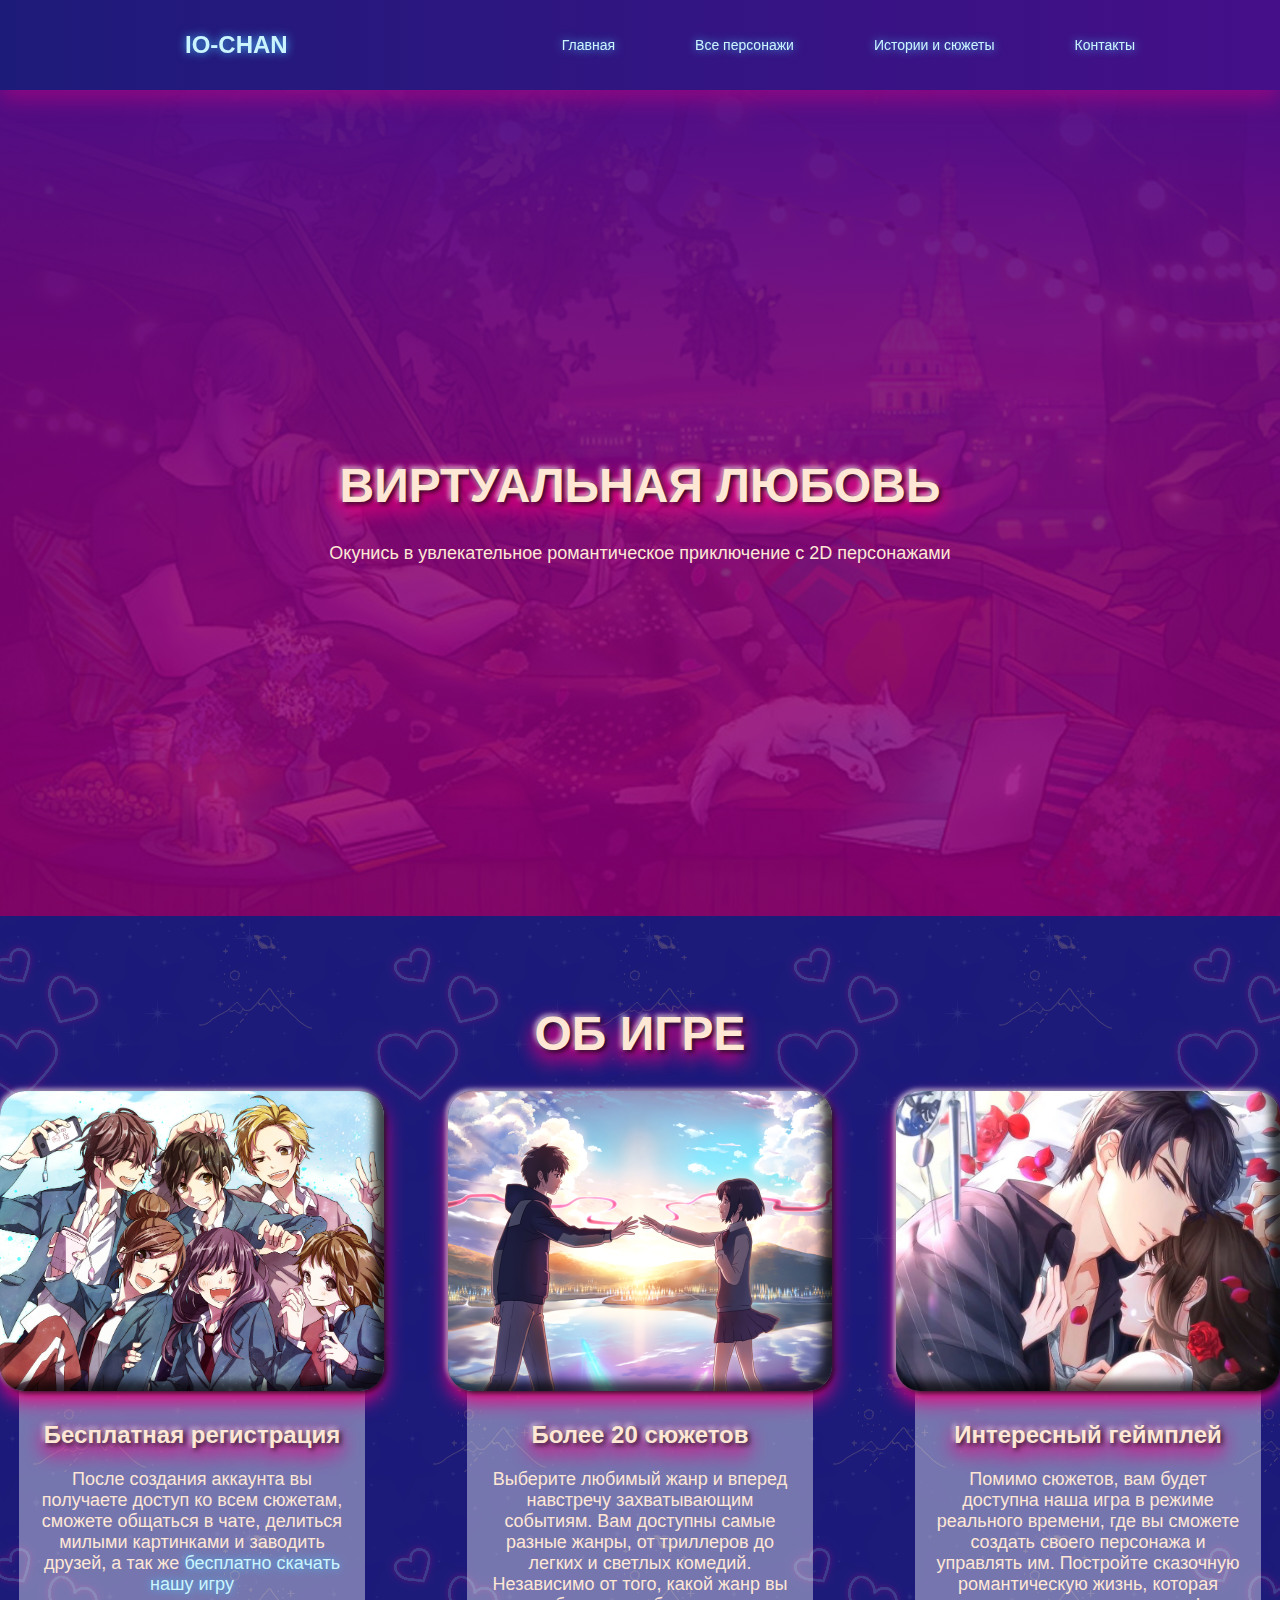
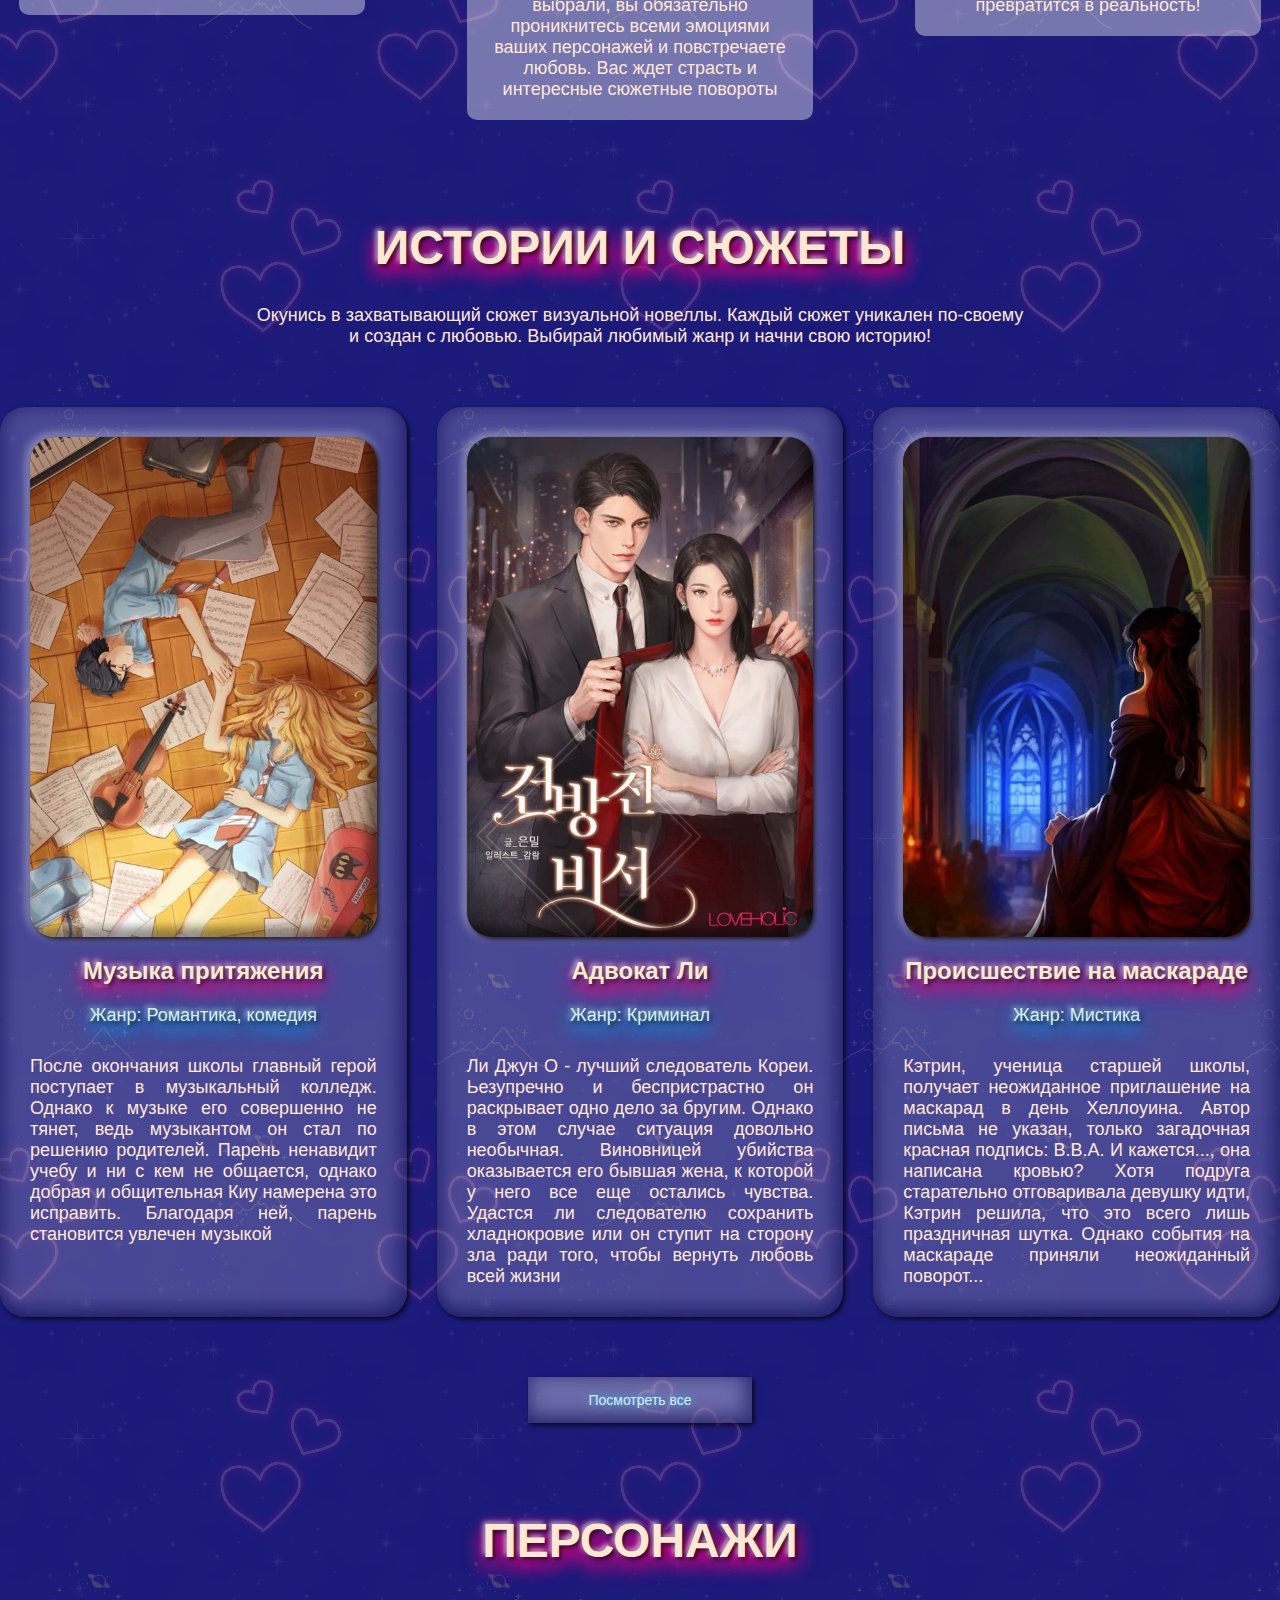
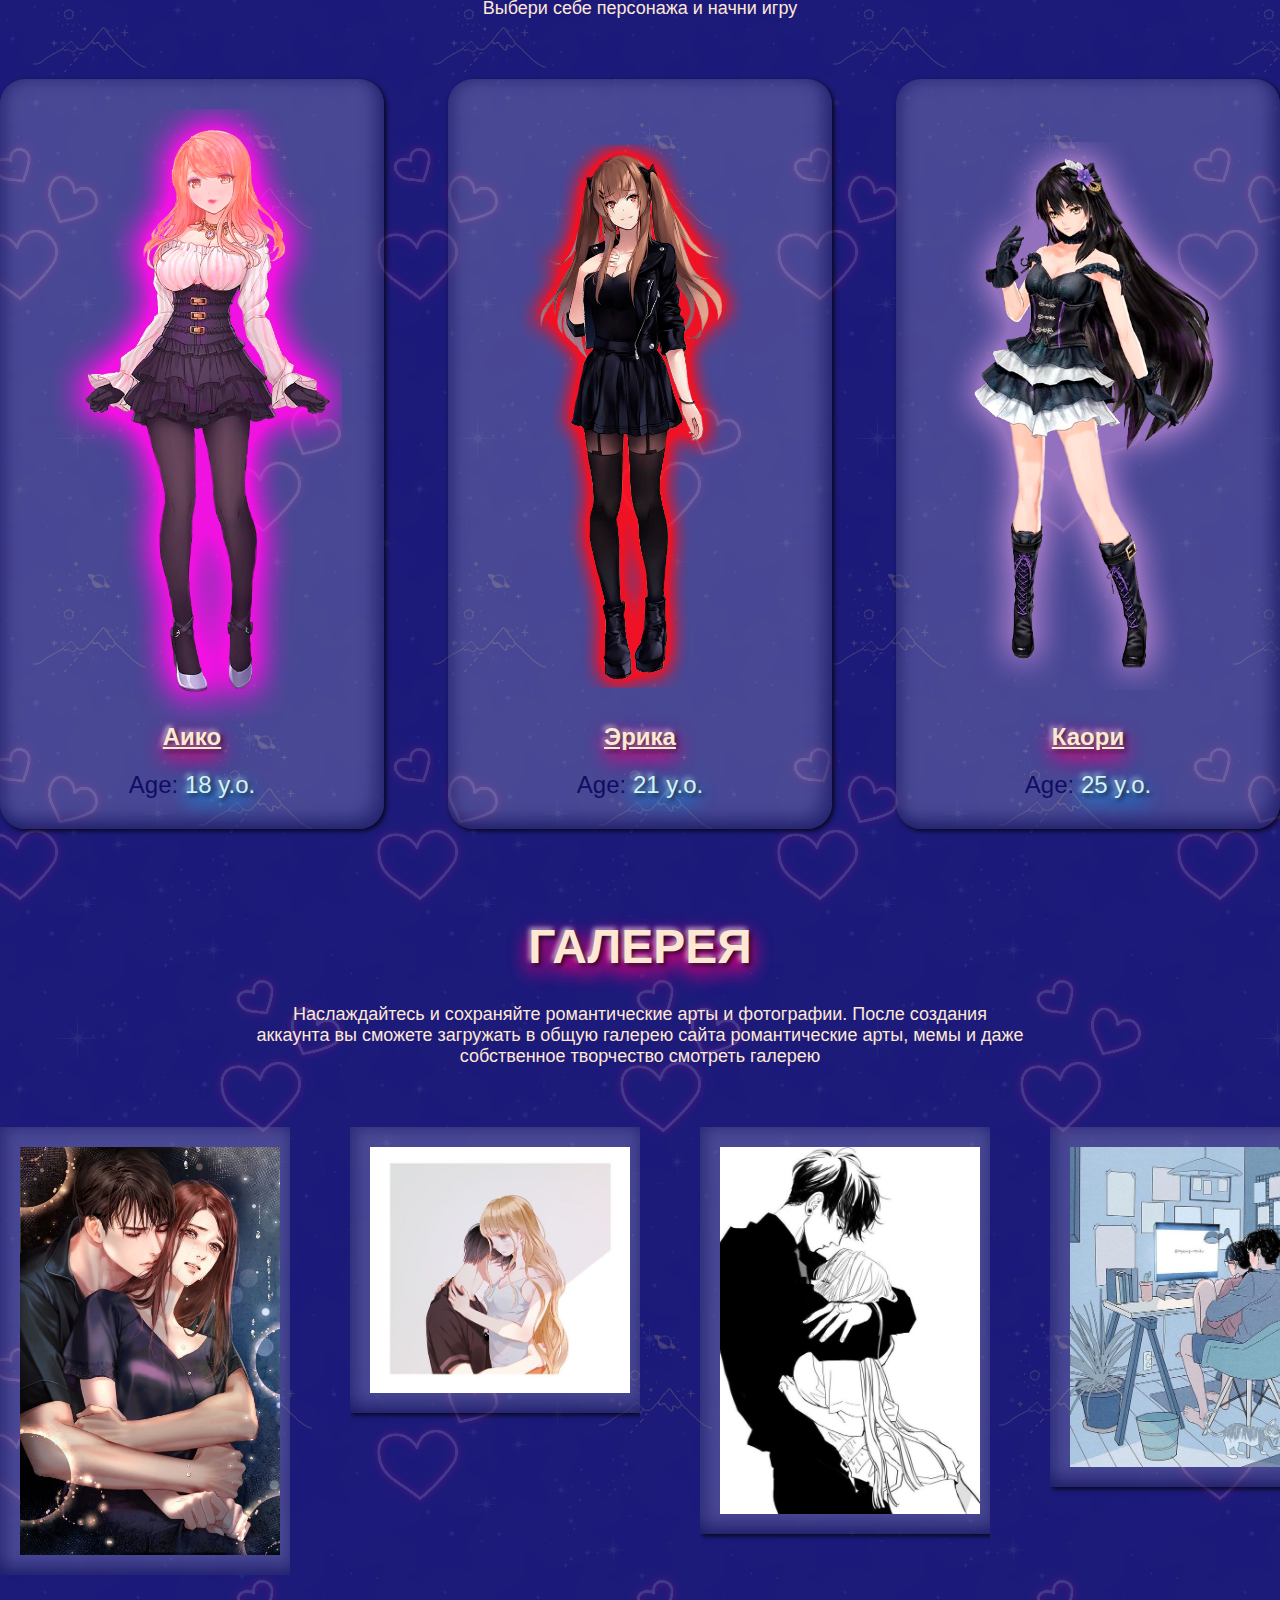
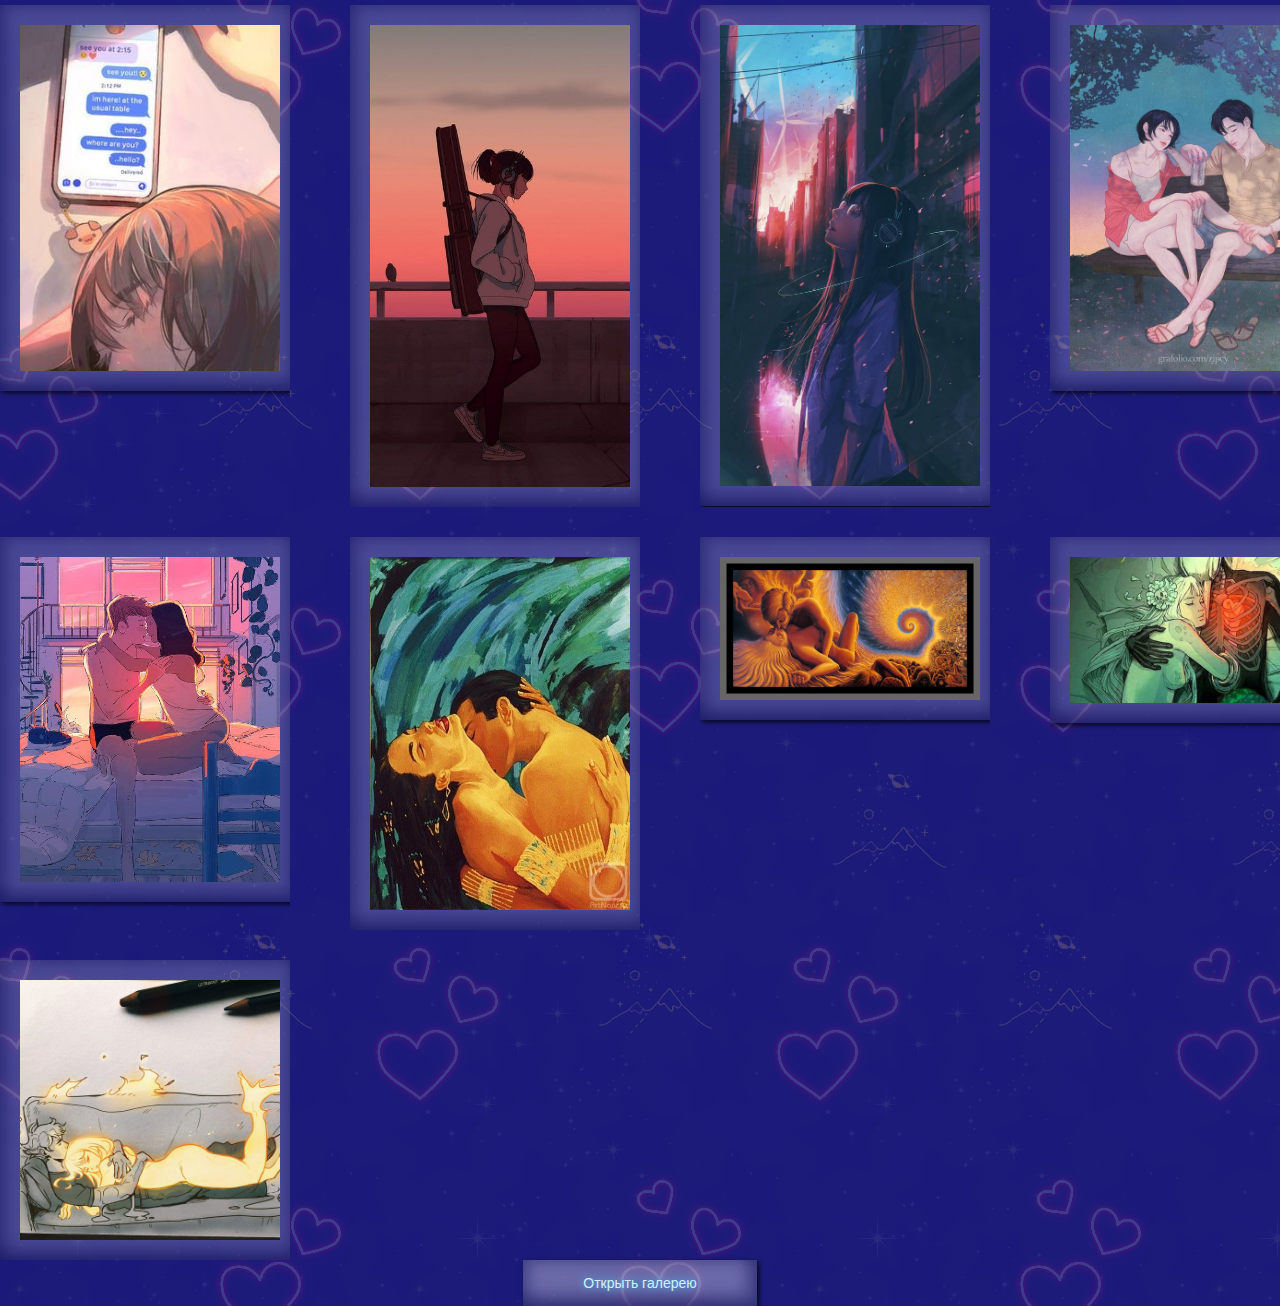
<file: index.html>
<!DOCTYPE html>
<html lang="ru" prefix="og: http://ogp.me/ns#">
<head>
	<meta charset="UTF-8">
	<meta name="viewport" content="width=device-width, initial-scale=1.0">
	<<meta property="og:title" content="Курсы Hexlet" />
    <meta property="og:description" content="Курсы по программированию и веб-разработке. Видео, практика и реальные проекты." />
    <meta property="og:image" content="https://something.io/cover.jpeg" />
	<link rel="stylesheet" href="style.css">
	<link rel="stylesheet" href="https://stackpath.bootstrapcdn.com/font-awesome/4.7.0/css/font-awesome.min.css"> <!--Подключение иконок с сайта Font-Awersome-->
	<title>IO-CHAN Ideal Love Story</title>
</head>
<body>
	<header>
		<div class="header">
		<div class="header-content">

<div class="logo">
<div class="logo-image"></div>
</div>
<div class="logo-text">IO-CHAN</div>
		<nav class="nav-bar">
			<a href="" class = "nav-link">Главная</a>
			<a href="" class = "nav-link">Все персонажи</a>
			<a href="" class = "nav-link">Истории и сюжеты</a>
			<a href="" class = "nav-link">Контакты</a>
		</nav>
		</div>
	</div>
	</header>

	<main>
		<!--Баннер-->
		<div id="slider">
			<div class="slide showing"><h1>Виртуальная любовь</h1><p>Окунись в увлекательное романтическое приключение с 2D персонажами</p></div>
			<div class="slide"><h1>Создай свою историю</h1></div>
			<div class="slide"><h1>На грани с реальностью, настоящие эмоции</h1></div>
		</div>

<!--Преимущества-->

<div class="features content">
			<h1>Об игре</h1>
			<div class="features-block">
			
			<div class="feature">
				<div class="feature-img f-img1"></div>
				<div class="feature-text">
				<h2>Бесплатная регистрация</h2>
				<p>После создания аккаунта вы получаете доступ ко всем сюжетам, сможете общаться в чате, делиться милыми картинками и заводить друзей, а так же <a href="" class="decorated">бесплатно скачать нашу игру</a></p>
			</div></div>
			<div class="feature">
				<div class="feature-img f-img2"></div>
				<div class="feature-text">
				<h2>Более 20 сюжетов</h2>
				<p>Выберите любимый жанр и вперед навстречу захватывающим событиям. Вам доступны самые разные жанры, от триллеров до легких и светлых комедий. Независимо от того, какой жанр вы выбрали, вы обязательно проникнитесь всеми эмоциями ваших персонажей и повстречаете любовь. Вас ждет страсть и интересные сюжетные повороты</p>
			</div></div>
			<div class="feature">
				<div class="feature-img f-img3"></div>
				<div class="feature-text">
				<h2>Интересный геймплей</h2>
				<p>Помимо сюжетов, вам будет доступна наша игра в режиме реального времени, где вы сможете создать своего персонажа и управлять им. Постройте сказочную романтическую жизнь, которая превратится в реальность! </p>
			</div></div>
			</div>
		</div>
<!--Игры-->
	<div class="games content">
		<h1>Истории и сюжеты</h1>
		<span>Окунись в захватывающий сюжет визуальной новеллы. Каждый сюжет уникален по-своему и создан с любовью. Выбирай любимый жанр и начни свою историю!</span>
		<div class="mini-block">
			<div class="game block">
				<div class="game-img game-img1"></div>
				<h2>Музыка притяжения</h2>
				<p class="game-topic">Жанр: Романтика, комедия</p>
				<p class="game-descr">После окончания школы главный герой поступает в музыкальный колледж. Однако к музыке его совершенно не тянет, ведь музыкантом он стал по решению родителей. Парень ненавидит учебу и ни с кем не общается, однако добрая и общительная Киу намерена это исправить. Благодаря ней, парень становится увлечен музыкой</p>
			</div>
			<div class="game block">
				<div class="game-img game-img2"></div>
				<h2>Адвокат Ли</h2>
				<p class="game-topic">Жанр: Криминал</p>
				<p class="game-descr">Ли Джун О - лучший следователь Кореи. Ьезупречно и беспристрастно он раскрывает одно дело за бругим. Однако в этом случае ситуация довольно необычная. Виновницей убийства оказывается его бывшая жена, к которой у него все еще остались чувства. Удастся ли следователю сохранить хладнокровие или он ступит на сторону зла ради того, чтобы вернуть любовь всей жизни</p>
			</div>
			<div class="game block">
				<div class="game-img game-img3"></div>
				<h2>Происшествие на маскараде</h2>
				<p class="game-topic">Жанр: Мистика</p>
				<p class="game-descr">Кэтрин, ученица старшей школы, получает неожиданное приглашение на маскарад в день Хеллоуина. Автор письма не указан, только загадочная красная подпись: В.В.А. И кажется..., она написана кровью? Хотя подруга старательно отговаривала девушку идти, Кэтрин решила, что это всего лишь праздничная шутка. Однако события на маскараде приняли неожиданный поворот...</p>
			</div>

		</div>
		<a class="btn">Посмотреть все</a>
		</div>
<!--Персонажи-->
	<div class="characters content">
		<h1>Персонажи</h1>
		<span>Выбери себе персонажа и начни игру</span>
		<div class="characters-block">
<!--Персонаж-->
			<div class="person block">
				<div class="person-img p-img1"></div>
				<h2><a href="#open">Аико</a></h2>
<!--Модальное окно-->
				<div class="modal" id="open">
				<div class="modal-container content">
					<div class="m-image m-image1"></div>
					<div class="modal-text">
					<h1>Аико</h1>
					<p>Возраст: <span>18 лет</span></p>
					<p>Пол: женский</p>
					<p>Дата рождения: 2 октября</p>
					<p>Знак зодиака: Весы</p>
					<p>Рост: 162cm</p>
					<p class="h-color">Цвет волос: <span class="h-color1"></span></p>
					</div>
					<a href="#close"><img src="img/close.png" alt="Close"></a>
				</div>
				</div>
				<p>Age: <span>18 y.o.</span></p>
			</div>
<!--Персонаж-->
			<div class="person block">
				<div class="person-img p-img2"></div>
				<h2><a href="#open2">Эрика</a></h2>
<!--Модальное окно-->
				<div class="modal" id="open2">
				<div class="modal-container content">
					<div class="m-image m-image2"></div>
					<div class="modal-text">
					<h1>Эрика</h1>
					<p>Возраст: <span>21 год</span></p>
					<p>Пол: женский</p>
					<p>Дата рождения: 30 ноября</p>
					<p>Знак зодиака: Скорпион</p>
					<p>Рост: 165cm</p>
					<p class="h-color">Цвет волос: <span class="h-color2"></span></p>
					</div>
					<a href="#close"><img src="img/close.png" alt="Close"></a>
				</div>
				</div>
				<p>Age: <span>21 y.o.</span></p>
			</div>
<!--Персонаж-->
			<div class="person block">
				<div class="person-img p-img3"></div>
				<h2><a href="#open3">Каори</a></h2>
<!--Модальное окно-->
				<div class="modal" id="open3">
				<div class="modal-container content">
					<div class="m-image m-image3"></div>
					<div class="modal-text">
					<h1>Каори</h1>
					<p>Возраст: <span>25 лет</span></p>
					<p>Пол: женский</p>
					<p>Дата рождения: 5 апреля</p>
					<p>Знак зодиака: Овен</p>
					<p>Рост: 175cm</p>
					<p class="h-color ">Цвет волос: <span class="h-color3"></span></p>
					</div>
					<a href="#close"><img src="img/close.png" alt="Close"></a>
				</div>
				</div>
				<p>Age: <span>25 y.o.</span></p>
			</div>
		</div>
		
	</div>
<!--Галерея-->
<div class="gallery content">
	<h1>Галерея</h1>
	<span>Наслаждайтесь и сохраняйте романтические арты и фотографии.
		После создания аккаунта вы сможете загружать в общую галерею сайта романтические арты, мемы и даже собственное творчество смотреть галерею</span>
	<div class="gallery-block">
		<div class="image "><img class="block" src="img/gallery1.jpg" alt="" ></div>
		<div class="image "><img class="block" src="img/gallery2.jpg" alt="" ></div>
		<div class="image "><img class="block" src="img/gallery3.jpg" alt="" ></div>
		<div class="image "><img class="block" src="img/gallery4.jpg" alt="" ></div>
		<div class="image "><img class="block" src="img/gallery5.jpg" alt="" ></div>
		<div class="image "><img class="block" src="img/gallery6.jpg" alt="" ></div>
		<div class="image "><img class="block" src="img/gallery7.jpg" alt="" ></div>
		<div class="image "><img class="block" src="img/gallery8.jpg" alt="" ></div>
		<div class="image "><img class="block" src="img/gallery9.jpg" alt="" ></div>
		<div class="image "><img class="block" src="img/gallery10.jpg" alt="" ></div>
		<div class="image "><img class="block" src="img/gallery11.jpg" alt="" ></div>
		<div class="image "><img class="block" src="img/gallery12.jpg" alt="" ></div>
		<div class="image "><img class="block" src="img/gallery13.jpg" alt="" ></div>
	</div>
<a class="btn" href="gallery.html">Открыть галерею</a>
</div>

	</main>
	<button class="up-btn shown" type="button">↑</button>
	

	<footer></footer>
<script src="slider.js"></script>
<script src="upBtn.js"></script>	
</body>
</html>
</file>
<file: style.css>
* {
	font-family: sans-serif;
	margin: 0;
	padding: 0;
	box-sizing: border-box;
	font-size: 14px;
}
html {
	scroll-behavior: smooth;
}
body {
	width: 100%;
	display: flex;
	flex-direction: column;
	align-items: center;
}

div {
	margin: 0;
	padding: 0;
	/*border: 1px solid red;*/
}

header {
	position: fixed;
	z-index: 12;
	width: 100%;
	height: 10vh;	
	background: #EB0280; /* fallback for old browsers */
  	background: -webkit-linear-gradient(to right, #1D1B7A, #450F89); /* Chrome 10-25, Safari 5.1-6 */
 	background: linear-gradient(to right, #1D1B7A, #450F89);
 	box-shadow: 0px 10px 20px rgba(235, 2, 128, .4);

}

h1 {
	text-align: center;
	font-size: 48px;
	color: #FFE7D6;
	margin-top: 90px;
	padding-bottom: 30px;
	text-transform: uppercase;
	text-shadow: 2px 2px 5px rgba(0, 0, 0, 0.8),
				-2px -2px 5px rgba(255, 255, 255, .7),
				0px 10px 20px #EB0280,
				0px 5px 20px #EB0280;
}
h2 {
	text-align: center;
	color: #FFE7D6;
	font-size: 24px;
	text-shadow: 2px 2px 5px rgba(0, 0, 0, 0.8),
				-2px -2px 5px rgba(255, 255, 255, .7),
				0px 10px 20px #EB0280,
				0px 5px 20px #EB0280;
	margin-bottom: 20px;

}

p {
	font-size: 18px;
	color: #FFE7D6;
	text-align: center;
}
span {
	color: #FFE7D6;
	font-size: 18px;
	text-align: center;
}

.content {
	margin: 0 auto;
	max-width: 1400px; /*стандартные значения для лендинга*/
	min-width: 320px;
	background-color: rgba(29, 27, 122, 0.8);
	display: flex;
	flex-direction: column;
	align-items: center;
}

.block {
	display: flex;
	flex-direction: column;
	justify-content: flex-start;
	align-items: center;
	background-color: rgba(255, 255, 255, 0.2);
	box-shadow: 2px 2px 5px rgba(0, 0, 0, 0.8),
				inset -10px -10px 15px rgba(5, 5, 80, 0.4),
				inset 5px 0 15px rgba(5, 5, 80, 0.4);
	padding-bottom: 30px;
}

.content span {
	width: 60%;;
}

.header-content {
	margin: 0 auto;
	position: relative;
	max-width: 1130px;
	min-width: 320px;
	height: 10vh;
 	display: flex;
 	justify-content: center;
 	align-items: center;
}
.logo {
	top: 0;
	left: 0;

}

.logo-image {
	margin-right: 20px;
	position: relative;
	width: 90px;
	height: 10vh;

	animation: svetyash-chiysya 2s linear infinite alternate; 
	-webkit-animation: svetyash-chiysya 2s linear infinite alternate;
  -moz-animation: svetyash-chiysya 2s linear infinite alternate; 
	
}



.logo-text {
	font-size: 24px;
	font-weight: bold;
	color: #CAF5FF;
	text-shadow: 0 0 10px #4AC2FE;
}

@keyframes svetyash-chiysya {
  0% {
  	background-image: url(img/logo4.png);
  	background-repeat: no-repeat;
  	background-size: cover;
  	background-position: center;
  	opacity: 0.5;

  }


  100% {
  	opacity: 1;
  	background-image: url(img/logo4.png);
  	background-repeat: no-repeat;
  	background-size: cover;
  	background-position: center;
  }
 }
.nav-bar {
	flex-grow: 2;
	display: flex;
	justify-content: flex-end;
}
.nav-link {
	font-size: 14px;
	padding: 10px;
	text-decoration: none;
	margin-right: 60px;
	color: #CAF5FF;
	text-shadow: 0 0 10px #4AC2FE;
}
.nav-link:hover {
	text-shadow: 0 0 10px #EB0280, 0 0 10px #EB0280, 0 0 10px #EB0280;
}
/*Главная*/
main {
	position: relative;
	width: 100%;
	background-color: #1D1B7A;
	background-image: url(img/bg6.png);
}

/*Баннер*/
.slide {
	position: absolute;
	left: 0;
	width: 100%;
	height: 100vh;
	opacity: 0;
	z-index: 1;
	transition: opacity 3s;

	font-size: 40px;
	display: flex;
	flex-direction: column;
	align-items: center;
	justify-content: center;

}
.slide-1 {
	position: relative;
}
.slide:nth-of-type(1){
	background: linear-gradient(to top, rgba(150, 0, 120, 0.8), 70%, #450F89), 
	url(img/img1.jpg);
	background-repeat: no-repeat;
  	background-size: cover;
  	background-position: center;
}
.slide:nth-of-type(2){
	background: linear-gradient(to left top, rgba(133, 25, 64, 0.8), 70%, #450F89), 
	url(img/img5.jpg);
	background-repeat: no-repeat;
  	background-size: cover;
  	background-position: center;
}
.slide:nth-of-type(3){
	background: linear-gradient(to top, rgba(51, 51, 153, 0.8), rgba(69, 15, 137, 0.9)), 
	url(img/img4.jpg);
	background-repeat: no-repeat;
  	background-size: cover;
  	background-position: center;
}
.showing {
	opacity: 1;
	z-index: 2;
}

/*Преимущества*/
.features:before {
	content: "";
	width: 100%;
	height: 100vh;
}
.features {
	width: 100%;
	display: flex;
	flex-direction: column;

}
.features-block {
	display: flex;
	justify-content: space-between;
}

.feature {
	width: 30%;	
	border-radius: 25px;
	display: flex;
	flex-direction: column;
	justify-content: flex-start;
	align-items: center;
}
.feature-text {
	position: relative;
	top: -10px;
	width: 90%;
	background-color: rgba(255, 255, 255, 0.4);
	border-radius: 10px;
	padding: 20px;
	padding-top: 40px;
	z-index: 1;
}
.feature-img {
	width: 100%;
	height: 300px;
	border-radius: 25px;
	z-index: 2;
	background-image: url(img/img6.jpg);
	background-repeat: no-repeat;
  	background-size: cover;
  	background-position: center;

  	box-shadow: 2px 2px 5px rgba(0, 0, 0, 0.8),
				-2px -2px 5px rgba(255, 255, 255, .7),
				0px 10px 20px #EB0280,
				inset -10px -10px 10px rgba(0, 0, 0, 0.7);
}

.f-img1 {
	background-image: url(img/friends.png);
	background-repeat: no-repeat;
  	background-size: cover;
  	background-position: center;
}
.f-img2 {
	background-image: url(img/img22.png);
	background-repeat: no-repeat;
  	background-size: cover;
  	background-position: center;
}
.f-img3 {
	background-image: url(img/img6.jpg);
	background-repeat: no-repeat;
  	background-size: cover;
  	background-position: center;
}
.decorated {
	text-decoration: none;
	font-size: 18px;
	color: #CAF5FF;
	text-shadow: 0 0 10px #4AC2FE;
}
.decorated:hover {
	color: #ffcaed;
	text-shadow: 0 0 10px #fe4ae6;
}
/*Персонажи*/
.characters {
	width: 100%;
	display: flex;
	flex-direction: column;
}
.characters-block {
	width: 100%;
	display: flex;
	justify-content: space-between;
	margin-top: 60px;
}
.person {
	width: 30%;
	height: 750px;
	border-radius: 25px;
	/*display: flex;
	flex-direction: column;
	justify-content: flex-start;
	align-items: center;
	background-color: rgba(255, 255, 255, 0.2);
	box-shadow: 2px 2px 5px rgba(0, 0, 0, 0.8),
				inset -10px -10px 15px rgba(5, 5, 80, 0.4),
				inset 5px 0 15px rgba(5, 5, 80, 0.4);
	padding-bottom: 30px;*/

}

.person:hover {
	box-shadow: 
				inset -10px -10px 15px rgba(235, 2, 128, 0.6),
				inset 5px 0 15px rgba(235, 2, 128, 0.6),
				0 0 50px 5px #EB0280,
				0 0 50px 5px #EB0280;
}
.person-img {
	width: 100%;
	height: 100%;
	border-radius: 25px;
	margin-top: 30px;
  	
}

.person p {
	color: #0F0D63;
	font-size: 24px;
}
.person a {
	text-align: center;
	color: #FFE7D6;
	font-size: 24px;
	text-shadow: 2px 2px 5px rgba(0, 0, 0, 0.8),
				-2px -2px 5px rgba(255, 255, 255, .7),
				0px 10px 20px #EB0280,
				0px 5px 20px #EB0280;
	margin-bottom: 20px;
}
.person a:hover {
	color: #CAF5FF;
	text-shadow: 2px 2px 5px rgba(0, 0, 0, 0.8),
				-2px -2px 5px rgba(255, 255, 255, .7),
				0px 10px 20px #00AAFF,
				0px 5px 20px #00AAFF;

}
.person span {
	color: #CAF5FF;
	text-shadow: 2px 2px 5px rgba(0, 0, 0, 0.8),
				-2px -2px 5px rgba(255, 255, 255, .7),
				0px 10px 20px #00AAFF,
				0px 5px 20px #00AAFF;
	font-size: 24px;
}

.p-img1 {
	background-image: url(img/char11.png);
	background-repeat: no-repeat;
  	background-size: contain;
  	background-position: center;
}
.p-img2 {
	background-image: url(img/char21.png);
	background-repeat: no-repeat;
  	background-size: contain;
  	background-position: center;
}
.p-img3 {
	background-image: url(img/char31.png);
	background-repeat: no-repeat;
  	background-size: contain;
  	background-position: center;
}
/*Модальное окно*/
.modal {
	display: none;
	position: absolute;
	left: 0;
	width: 100%;
	height: 100vh;
	transition: all 0.3s ease-in-out;
	background-color: rgba(0, 0, 0, 0.4);
	

}

.modal .modal-container {
	width: 70%;
	
	display: flex;
	justify-content: center;
	align-items: center;
	flex-direction: column;
	transform: translate(0%, -100%); visibility: hidden;
	opacity: 0;
	transition: all 0.3s ease-in-out;
	display: grid;
	grid-template-columns: 2fr 3fr 1fr;	
	align-items: start;
	justify-items: start;	
	align-content: start;
}

.modal:target {

	display: block;
	visibility: visible;
	opacity: 1;
	transition: all 0.3s ease-in-out;
}

.modal:target .modal-container {
	padding: 30px;
	border-radius: 25px;
	transform: translate(0%, 50%); visibility: visible;
	opacity: 1;
	transition: all 0.3s ease-in-out;
	background-color: #EDE2FC;
	background-image: url(img/bg7.png);
	box-shadow: 2px 2px 5px rgba(0, 0, 0, 0.8),
				inset -10px -10px 15px rgba(5, 5, 80, 0.4),
				inset 5px 0 15px rgba(5, 5, 80, 0.4),
				-5px 0 20px #EB0280,
				5px 0 20px #EB0280;
	
}

.modal a {
	position: absolute;
	right: 30px;
	top: 30px;
}
.m-image {
	width: 300px;
	height: 423px;
	border-radius: 25px;
	box-shadow: inset -10px -10px 10px rgba(0, 0, 0, 0.5),
					-2px -2px 5px rgba(255, 255, 255, .7),
					0px 10px 20px #EB0280;
	
}
.m-image1 {
	background-image: url(img/modal-preview1.jpg);
	background-repeat: no-repeat;
  	background-size: contain;
  	background-position: center;
}
.m-image2 {
	background-image: url(img/modal-preview2.jpg);
	background-repeat: no-repeat;
  	background-size: contain;
  	background-position: center;
}
.m-image3 {
	background-image: url(img/modal-preview3.jpg);
	background-repeat: no-repeat;
  	background-size: contain;
  	background-position: center;
}
.modal-text {
	display: flex;
	flex-direction: column;
	justify-content: space-between;
	align-items: flex-start;
}
.modal-text h1 {
	padding: 0;
	margin: 0;
	text-transform: none;
	padding-bottom: 30px;
}
.modal-text p {
	margin-bottom: 10px;
}
.h-color {
	display: inline-block;


}
.h-color span {
	display: inline-block;
	width: 25px;
	height: 25px;
	
	border-radius: 50%;
	box-shadow: 0px 0px 5px #EB0280;
}
.h-color1 {
	background-color: #FE9596;
}
.h-color2 {
	background-color: #7B3D38;
}
.h-color3 {
	background-color: #000;
}
/*Игры*/
.games {
	width: 100%;
	display: flex;
	flex-direction: column;
	align-items: center;
}

.mini-block {
	margin-top: 60px;
	display: grid;
	grid-template-columns: 1fr 1fr 1fr;
	grid-gap: 30px;
}
.game {
	border-radius: 25px;
	padding: 30px;
	margin-bottom: 60px;
	/*background-color: rgba(255, 255, 255, 0.2);
	box-shadow: 2px 2px 5px rgba(0, 0, 0, 0.8),
				inset -10px -10px 15px rgba(5, 5, 80, 0.4),
				inset 5px 0 15px rgba(5, 5, 80, 0.4);*/
}

.game-img {
	width: 100%;
	height: 500px;
	border-radius: 25px;
	margin-bottom: 20px;
	box-shadow: 2px 2px 5px rgba(0, 0, 0, 0.8),
				-2px -2px 10px 2px rgba(255, 255, 255, .4),
				inset -10px -10px 10px rgba(0, 0, 0, 0.4);
}
.game-img1 {
	background-image: url(img/game1.jpg);
	background-repeat: no-repeat;
  	background-size: cover;
  	background-position: center;
}
.game-img2 {
	background-image: url(img/game2.jpg);
	background-repeat: no-repeat;
  	background-size: cover;
  	background-position: center;
}
.game-img3 {
	background-image: url(img/game3.jpg);
	background-repeat: no-repeat;
  	background-size: cover;
  	background-position: center;
}
.game-descr {
	text-align: justify;
}
.game-topic {
	color: #CAF5FF;
	margin-bottom: 30px;
	text-shadow: 2px 2px 5px rgba(0, 0, 0, 0.8),
				-2px -2px 5px rgba(255, 255, 255, .7),
				0px 10px 20px #00AAFF,
				0px 5px 20px #00AAFF;
	font-size: 18px;
}

/*Кнопка наверх*/
.up-btn {
	position: fixed;
	bottom: 75px;
	right: 20px;
	cursor: pointer;
	width: 64px;
	height: 64px;
	font-size: 36px;
	font-weight: bold;
	vertical-align: middle;
	text-align: center;
	border: 3px solid;
	border-radius: 50%;
	border-color: rgba(255, 231, 214, 0.6);
	background-color: rgba(255, 231, 214, 0.1);;
	color: rgba(255, 231, 214, 0.8);
	box-shadow: 
	0 0 2px 1px #EB0280;
	text-shadow: 
	1px -1px 3px #EB0280,
	-1px 0 3px #EB0280;
	display: none;
}
.up-btn:hover {
	border-color: rgba(255, 231, 214, 1);
	color: rgba(255, 231, 214, 1);
	box-shadow: 
	0 0 20px 5px #EB0280;
	text-shadow: 5px 5px 8px #EB0280,
	5px -1px 8px #EB0280,
	-5px -5px 8px #EB0280,
	-5px 0 8px #EB0280;
	transition: 0.3s;
}
.visible {
	display: inline-block;
}
/*Галерея*/
.gallery-block {
	width: 100%;
	margin-top: 60px;
	display: grid;
	grid-template-columns: repeat(4, 25%);
	grid-template-rows: repeat(4, auto);
	row-gap: 30px;
	column-gap: 30px;
}
.image {
	
	height: auto;
	margin-right: 30px;
	overflow: hidden;
}
.image img {
	padding: 20px;
	max-width: 300px;
	width: auto;

}
.btn {
	padding: 15px 60px;
	display: flex;
	align-items: center;
	background-color: rgba(255, 255, 255, 0.349);
	box-shadow: 2px 2px 5px rgba(0, 0, 0, 0.8),
				inset -10px -10px 15px rgba(5, 5, 80, 0.4),
				inset 5px 0 15px rgba(5, 5, 80, 0.4);
	cursor: pointer;
	font-size: 14px;
	text-decoration: none;
	color: #CAF5FF;
	text-shadow: 0 0 10px #4AC2FE;
}
.btn:hover, .image img:hover {
	box-shadow: 
				inset -3px -3px 15px rgba(235, 2, 128, 0.6),
				inset 3px 0 15px rgba(235, 2, 128, 0.6),
				0 0 5px 2px #EB0280,
				0 0 5px 2px #EB0280;
}
.cover {
	display: block;
	position: absolute;
	width: 100vw;
	height: 100vh;
	background-color: rgba(0, 0, 0, 0.4);
}
.openImg {
	display: none;	
	position: fixed;
	z-index: 1;
	top: 0;
	bottom: 0;
	left: 0;
	right: 0;
	width: 100%;
	height: 100%;
	overflow: auto;
	background-color: rgba(0, 0, 0, 0.5);
}

.bloock {
	display: flex;
	align-items: center;
	justify-content: center;
}
</file>
